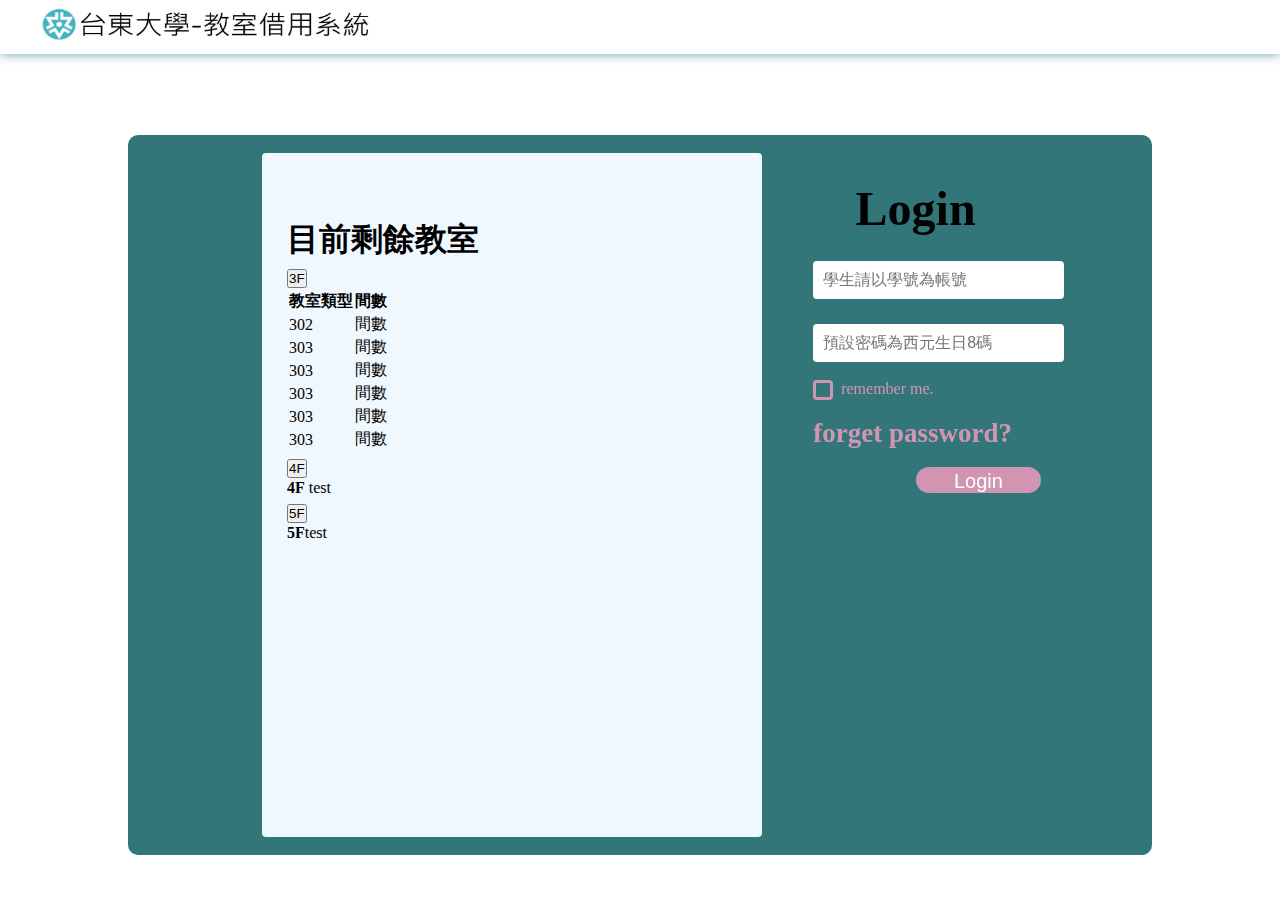
<file: index.html>
<!DOCTYPE html>
<html>
  <head>
    <meta charset="UTF-8">
    <meta name="viewport" content="width=device-width, initial-scale=1.0">
    <title>登入 |  教室借用系統</title>
    <link href="https://cdn.jsdelivr.net/npm/bootstrap@5.1.1/dist/css/bootstrap.min.css" rel="stylesheet" integrity="sha384-F3w7mX95PdgyTmZZMECAngseQB83DfGTowi0iMjiWaeVhAn4FJkqJByhZMI3AhiU" crossorigin="anonymous">
    <link href="a_top.css" rel="stylesheet">
    <link href="https://fonts.googleapis.com/css?family=Open+Sans" rel="stylesheet">
    <link href="https://maxcdn.bootstrapcdn.com/font-awesome/4.7.0/css/font-awesome.min.css" rel="stylesheet" integrity="sha384-wvfXpqpZZVQGK6TAh5PVlGOfQNHSoD2xbE+QkPxCAFlNEevoEH3Sl0sibVcOQVnN" crossorigin="anonymous">
    <link rel="stylesheet" href="index.css">
    <script src="https://cdn.jsdelivr.net/npm/@popperjs/core@2.10.1/dist/umd/popper.min.js" integrity="sha384-W8fXfP3gkOKtndU4JGtKDvXbO53Wy8SZCQHczT5FMiiqmQfUpWbYdTil/SxwZgAN" crossorigin="anonymous"></script>
    <script src="https://cdn.jsdelivr.net/npm/bootstrap@5.1.1/dist/js/bootstrap.min.js" integrity="sha384-skAcpIdS7UcVUC05LJ9Dxay8AXcDYfBJqt1CJ85S/CFujBsIzCIv+l9liuYLaMQ/" crossorigin="anonymous"></script>
  </head>
  <body style="background-color: white"> 
    <div class="nav">
        <ul class="nav__list">
          <li class="nav__listlogo">
            <a href="index.html"><img src="school_logo.jpg" alt=""></a>
          </li>
        </ul>
    </div>

    <div class="box-form" >
      <div class="left" style="width:500px; height:95%; background-color: aliceblue; border-radius: 4px;">
        <div class="overlay">
          <h1>目前剩餘教室</h1>
          <div class="accordion" id="floor">
            <!--3rd floor-->
            <div class="accordion-item">
              <h2 class="accordion-header" id="heading3F">
                <button class="accordion-button" type="button" data-bs-toggle="collapse" data-bs-target="#collapseOne" aria-expanded="true" aria-controls="collapseOne">
                  3F
                </button>
              </h2>
              <div id="collapseOne" class="accordion-collapse collapse show" aria-labelledby="heading3F" data-bs-parent="#floor">
                <div class="accordion-body">
                  <!--3F table-->
                  <table class="table">
                    <thead>
                      <tr>
                        <th scope="col">教室類型</th>
                        <th scope="col">間數</th>
                      </tr>
                    </thead>
                    <tbody>
                      <tr>
                        <td>302</td>
                        <td>間數</td>
                      </tr>
                      <tr>
                        <td>303</td>
                        <td>間數</td>
                      </tr>
                      <tr>
                        <td>303</td>
                        <td>間數</td>
                      </tr>
                      <tr>
                        <td>303</td>
                        <td>間數</td>
                      </tr>
                      <tr>
                        <td>303</td>
                        <td>間數</td>
                      </tr>
                      <tr>
                        <td>303</td>
                        <td>間數</td>
                      </tr>
                    </tbody>
                  </table>

                </div>
              </div>
            </div>
            <!--4th floor-->
            <div class="accordion-item">
              <h2 class="accordion-header" id="heading4F">
                <button class="accordion-button collapsed" type="button" data-bs-toggle="collapse" data-bs-target="#collapseTwo" aria-expanded="false" aria-controls="collapseTwo">
                  4F
                </button>
              </h2>
              <div id="collapseTwo" class="accordion-collapse collapse" aria-labelledby="heading4F" data-bs-parent="#floor">
                <div class="accordion-body">
                  <strong>4F</strong>  test
                </div>
              </div>
            </div>
            <!--5th floor-->
            <div class="accordion-item">
              <h2 class="accordion-header" id="heading5F">
                <button class="accordion-button collapsed" type="button" data-bs-toggle="collapse" data-bs-target="#collapseThree" aria-expanded="false" aria-controls="collapseThree">
                  5F
                </button>
              </h2>
              <div id="collapseThree" class="accordion-collapse collapse" aria-labelledby="heading5F" data-bs-parent="#floor">
                <div class="accordion-body">
                  <strong>5F</strong>test
                </div>
              </div>
            </div>
          </div>
        </div>
      </div>

      <div class="right" style="width:25%; height:100%">
        <h5>Login</h5>
        <div class="inputs">
          <input type="text" placeholder="學生請以學號為帳號">
          <br>
          <input type="password" placeholder="預設密碼為西元生日8碼">
        </div>
        <br>

        <div class="checkbox-container">
          <input type="checkbox" id="cb" style="background-color:#d195b3" >
          <label for="cb">remember me.</label>
        </div>
        <br>
        <h3 ><a href="forget.html"style="color:#d195b3">forget password?</a></h3>
        <br>

        <button><a href="homepage.html" style="color:white">Login</a></button>
      </div>
    </div>
  </body>
</html>
</file>
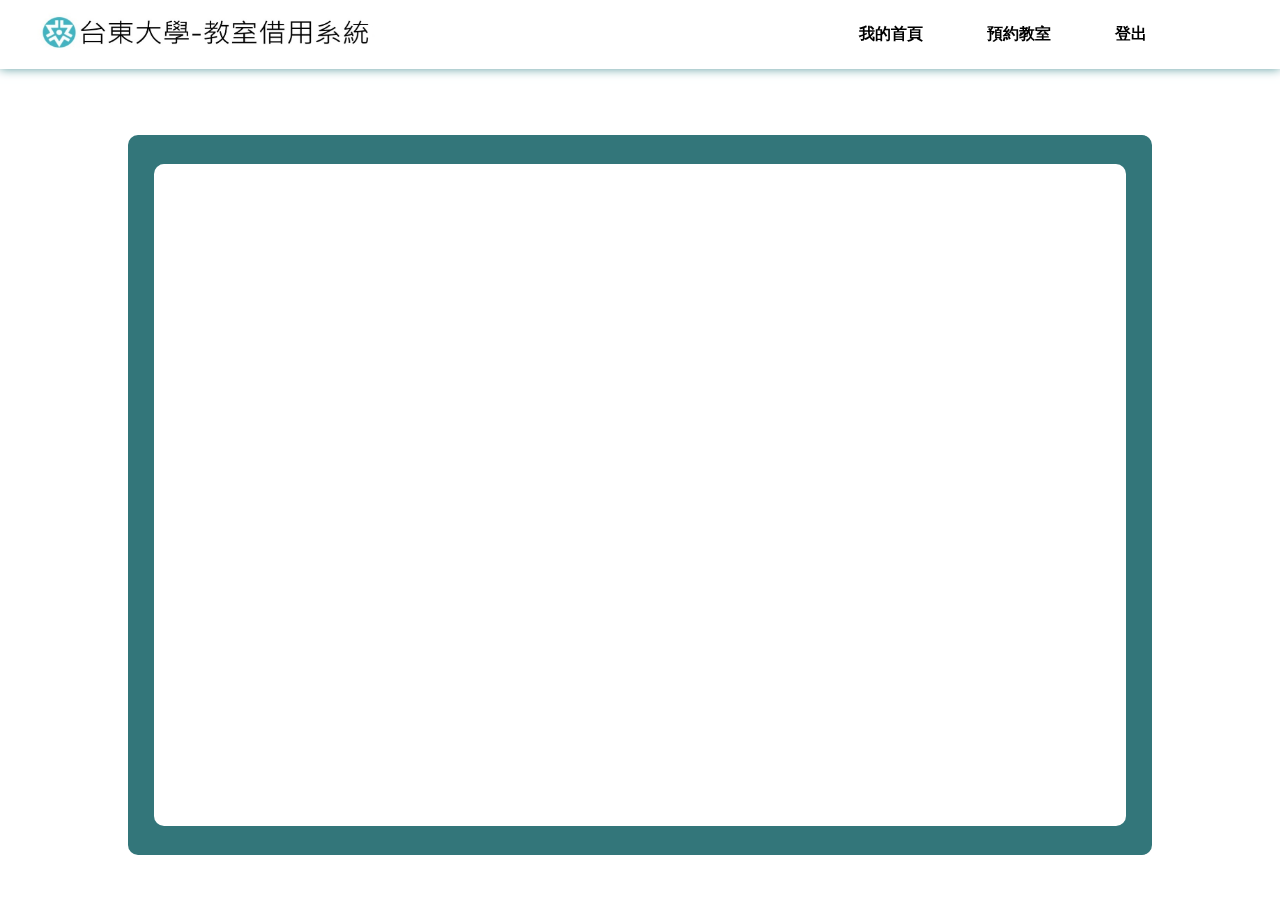
<file: apoimt.html>
<!DOCTYPE html>
<html>
  <head>
    <meta charset="UTF-8">
    <meta name="viewport" content="width=device-width, initial-scale=1.0">
    <title>登入 |  教室借用系統</title>
    <link href="a_top.css" rel="stylesheet">
    <link href="apoimt.css" rel="stylesheet">
    <!-- The style.css file allows you to change the look of your web pages.
         If you include the next line in all your web pages, they will all share the same look.
         This makes it easier to make new pages for your site. -->
    
  </head>
  <body style="background-color: white"> 
    <div class="nav">
        <ul class="nav__list">
          <li class="nav__listlogo">
            <a href="homepage.html"><img src="school_logo.jpg" alt=""></a>
          </li>

          <li class="nav__listitem">
            <a href="homepage.html" style="text-decoration:none;"><font color="black">我的首頁</font></a>
          </li>
          <li class="nav__listitem">
            <a href="apoimt.html" style="text-decoration:none;"><font color="black">預約教室</font></a>
          </li>
          <li class="nav__listitem">
            <a href="index.html" style="text-decoration:none;"><font color="black">登出</font></a>
          </li>
        </ul>
    </div>
    
    <div class="classroom">
      <svg>
        <path 
          d="M0 0
             H300"
          stroke="white"
        ></path>
      </svg>
    </div>
  </body>
</html>
</file>
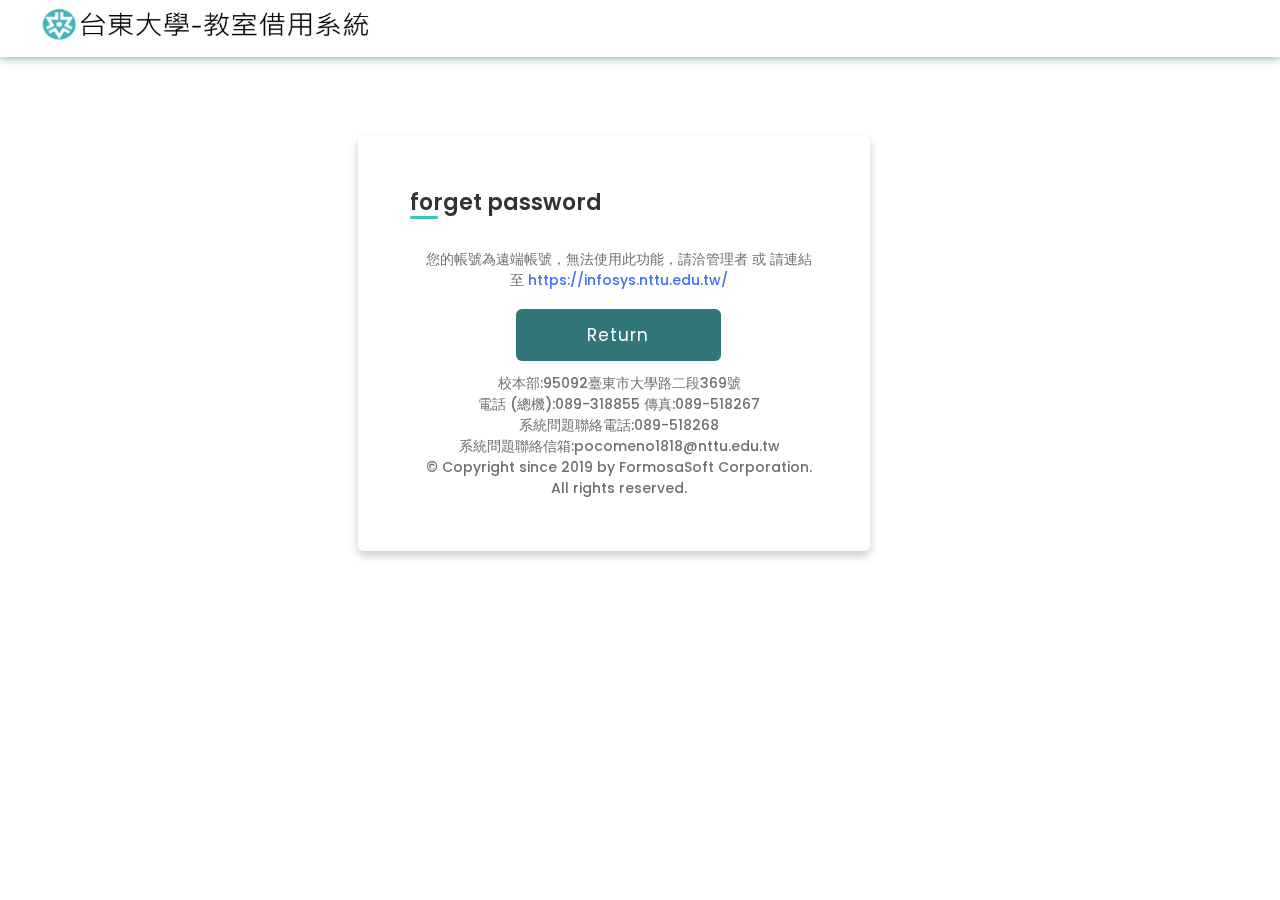
<file: forget.html>
<!DOCTYPE html>
<html>
  <head>
    <meta charset="UTF-8">
    <meta name="viewport" content="width=device-width, initial-scale=1.0">
    <title>登入 |  教室借用系統</title>
    <link href="a_top.css" rel="stylesheet">
    <link href="forget.css" rel="stylesheet">
    <!-- The style.css file allows you to change the look of your web pages.
         If you include the next line in all your web pages, they will all share the same look.
         This makes it easier to make new pages for your site. -->
    
  </head>
  <body style="background-color: white"> 
    <div class="nav">
        <ul class="nav__list">
          <li class="nav__listlogo">
            <a href="index.html"><img src="school_logo.jpg" alt=""></a>
          </li>
        </ul>
    </div>
    
    <div class="wrapper">
      <h2>forget password</h2>
      <form action="#">
        <h3 align="center">您的帳號為遠端帳號，無法使用此功能，請洽管理者 或 請連結至 <a href="https://infosys.nttu.edu.tw/">https://infosys.nttu.edu.tw/</a></h3>
        <button>
          <a href="index.html" style="color:white; text-decoration:none;">Return</a>
        </button>
        <br>
        <p align="center">校本部:95092臺東市大學路二段369號</p>
        <p align="center">電話 (總機):089-318855 傳真:089-518267</p>
        <p align="center">系統問題聯絡電話:089-518268</p>
        <p align="center">系統問題聯絡信箱:pocomeno1818@nttu.edu.tw</p>
        <p align="center">© Copyright since 2019 by FormosaSoft Corporation. All rights reserved.</p>
      </form>
    </div>
  </body>
</html>
</file>
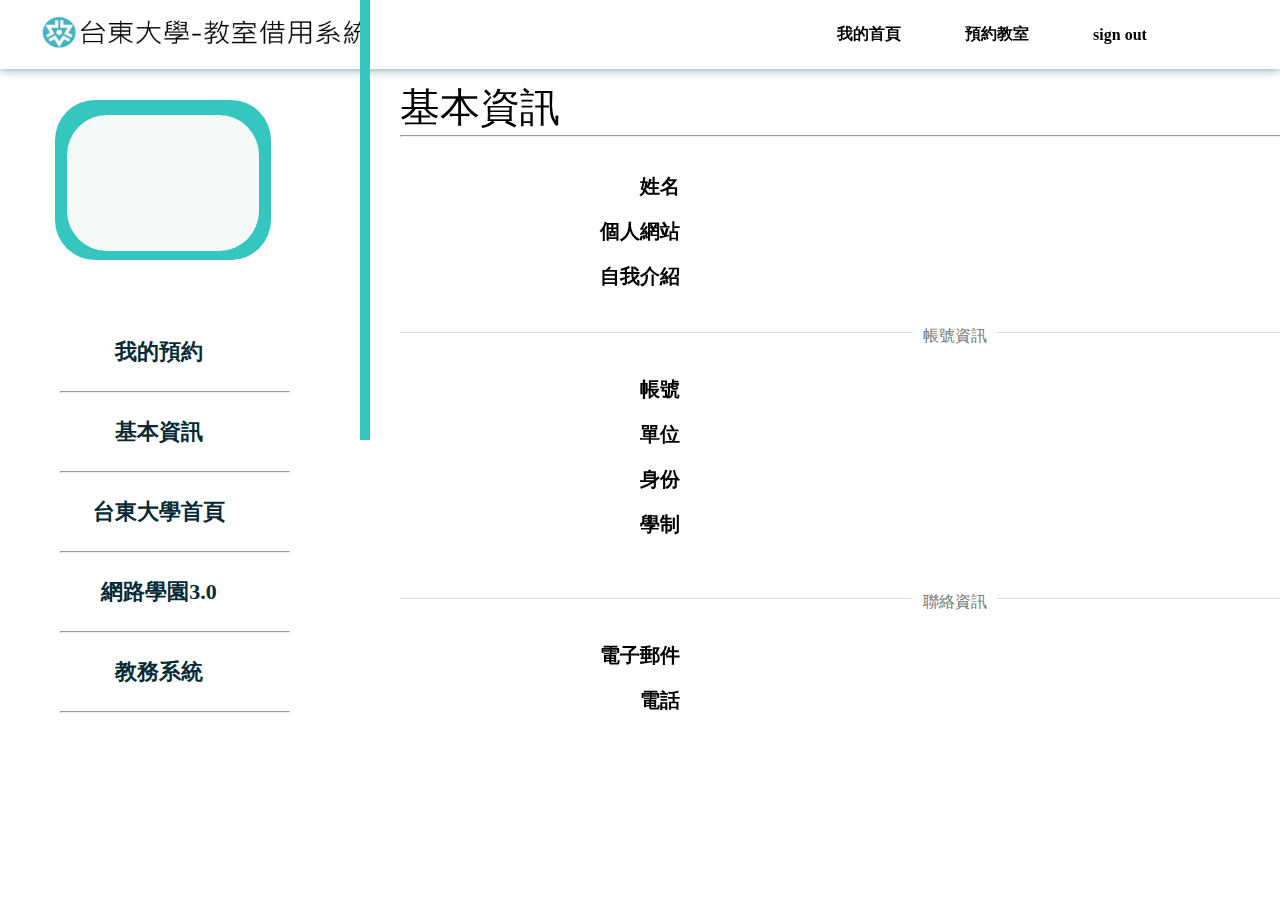
<file: homepage.html>
<!DOCTYPE html>
<html>
  <head>
    <meta charset="UTF-8">
    <meta name="viewport" content="width=device-width, initial-scale=1.0">
    <title>登入 |  教室借用系統</title>
    <link href="a_top.css" rel="stylesheet">
    <link href="a_left.css" rel="stylesheet">
    <link href="homepage.css" rel="stylesheet">
    <!-- The style.css file allows you to change the look of your web pages.
         If you include the next line in all your web pages, they will all share the same look.
         This makes it easier to make new pages for your site. -->
    
  </head>
  <body style="background-color: white"> 
    <div class="nav">
        <ul class="nav__list">
          <li class="nav__listlogo">
            <a href="homepage.html"><img src="school_logo.jpg" alt=""></a>
          </li>

          <li class="nav__listitem">
            <a href="homepage.html" style="text-decoration:none;"><font color="black">我的首頁</font></a>
          </li>
          <li class="nav__listitem">
            <font color="black">預約教室</font>
            <ul class="nav__listitemdrop">
              <center>
              <li><a href="apoimt_3F.html">3F</a></li>
              <li><a href="#">4F</a></li>
              <li><a href="#">5F</a></li>
              </center>
            </ul>
          </li>
          <li class="nav__listitem">
            <a href="index.html" style="text-decoration:none;"><font color="black">sign out</font></a>
          </li>
        </ul>
    </div>
    <center>
    <div class="headpicture">
        <div class="pict">
        </div>
    </div>
    </center>
    <div class="WordsUnder">
        <center>
        <div class="WordUndersitem">
          <a href="myReservation.html">&emsp;我的預約&emsp;</a>
          <br>
        </div>
        <hr>
        <div class="WordUndersitem">
            <a href="homepage.html">&emsp;基本資訊&emsp;</a>
            <br>
        </div>
        <hr>
        <div class="WordUndersitem">
            <a href="https://www.nttu.edu.tw/">&emsp;台東大學首頁&emsp;</a>
            <br>
        </div>
        <hr>
        <div class="WordUndersitem">
            <a href="https://eclass2.nttu.edu.tw/">&emsp;網路學園3.0&emsp;</a>
            <br>
        </div>
        <hr>
        <div class="WordUndersitem">
            <a href="https://infosys.nttu.edu.tw/">&emsp;教務系統&emsp;</a>
            <br>
        </div>
        <hr>
      </center>
      <div class="midline"></div>
    </div>

    <div class="rightData">
      <div class="bigWords">
        <a >基本資訊</a>
      </div>
      <hr>
      <br>
      <br>
      <div class="data">
          <b>&emsp;&emsp;姓名</b><br><br>
          <b>個人網站</b><br><br>
          <b>自我介紹</b><br><br>
      </div>
      <br>
      <div class="personal-mybuluo-head">
        <div class="personal-mybuluo-wording">帳號資訊</div>
        <div class="personal-border jmu-border-1px border-bottom"></div>
      </div>
      <br>
      <br>
      <div class="data">
        <b>&emsp;&emsp;帳號</b><br><br>
        <b>&emsp;&emsp;單位</b><br><br>
        <b>&emsp;&emsp;身份</b><br><br>
        <b>&emsp;&emsp;學制</b><br><br>
      </div>
      <br>
      <br>
      <div class="personal-mybuluo-head">
        <div class="personal-mybuluo-wording">聯絡資訊</div>
        <div class="personal-border jmu-border-1px border-bottom"></div>
      </div>
      <br>
      <br>
      <div class="data">
        <b>電子郵件</b><br><br>
        <b>&emsp;&emsp;電話</b><br><br>
      </div>
    </div>  
  </body>
</html>
</file>
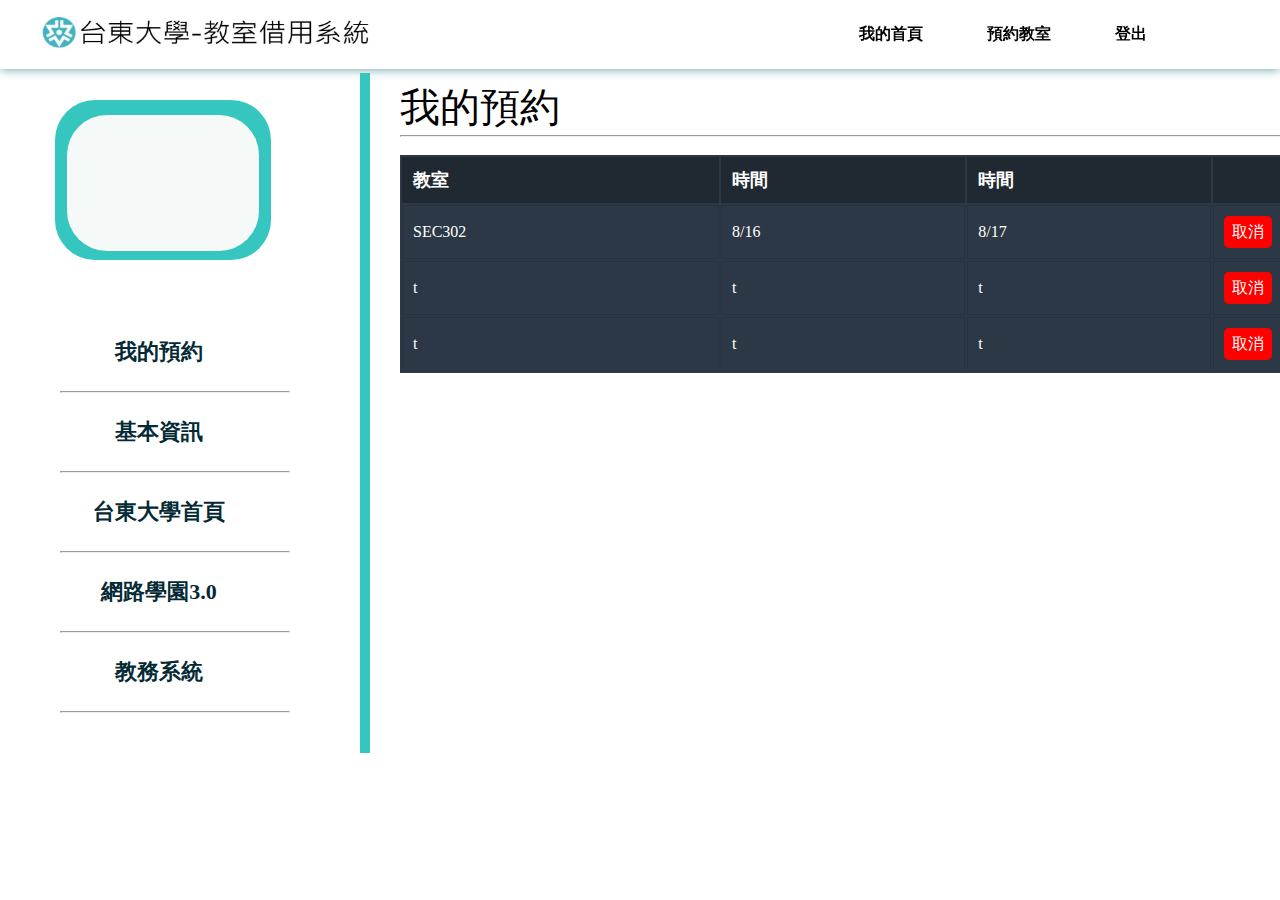
<file: myReservation.html>
<!DOCTYPE html>
<html>
  <head>
    <link rel="stylesheet" href="ReservationTable.css">
    <meta charset="UTF-8">
    <meta name="viewport" content="width=device-width, initial-scale=1.0">
    <title>登入 |  教室借用系統</title>
    <link href="a_top.css" rel="stylesheet">
    <link href="homepage.css" rel="stylesheet">
    <!-- The style.css file allows you to change the look of your web pages.
    If you include the next line in all your web pages, they will all share the same look.
    This makes it easier to make new pages for your site. -->
    <style>
        .headpicture{
            width: 216px;
            height: 160px;
            position:absolute;
            margin-top: 100px;
            margin-left: 55px;
            background-color: #35c7bf;
            border-radius: 40px;
        }
        .pict{
            margin-top: 15px;
            width: 192px;
            height: 136px;
            background-color: #f5f9f7;
            border-radius: 40px;
        }
        .WordsUnder{
            width: 230px;
            position:absolute;
            margin-top: 313px;
            margin-left: 60px;
            font-size: 22px;
        }
        .midline{
            width: 10px;
            height: 680px;
            background-color: #35c7bf;
            margin-left: 300px;
            top: -240px;
            position: absolute;
            z-index: 2;
        }
        .rightData{
            position:absolute;
            margin-left: 400px;
            width: 1110px;
            height: 500px;
            margin-top: 80px;
        }
        .bigWords{
            font-size: 40px;
        }
        .data b{
            font-size: 20px;
            margin-left: 200px;
        }
    </style>
  </head>
  <body style="background-color: white"> 
    <div class="nav">
        <ul class="nav__list">
          <li class="nav__listlogo">
            <a href="homepage.html"><img src="school_logo.jpg" alt=""></a>
          </li>

          <li class="nav__listitem">
            <a href="homepage.html" style="text-decoration:none;"><font color="black">我的首頁</font></a>
          </li>
          <li class="nav__listitem">
            <a href="apoimt.html" style="text-decoration:none;"><font color="black">預約教室</font></a>
          </li>
          <li class="nav__listitem">
            <a href="index.html" style="text-decoration:none;"><font color="black">登出</font></a>
          </li>
        </ul>
    </div>
    <center>
        <div class="headpicture">
            <div class="pict">
            </div>
        </div>
    </center>
        <div class="WordsUnder">
            <center>
            <div class="WordUndersitem">
              <a href="myReservation.html">&emsp;我的預約&emsp;</a>
              <br>
            </div>
            <hr>
            <div class="WordUndersitem">
                <a href="homepage.html">&emsp;基本資訊&emsp;</a>
                <br>
            </div>
            <hr>
            <div class="WordUndersitem">
                <a href="https://www.nttu.edu.tw/">&emsp;台東大學首頁&emsp;</a>
                <br>
            </div>
            <hr>
            <div class="WordUndersitem">
                <a href="https://eclass2.nttu.edu.tw/">&emsp;網路學園3.0&emsp;</a>
                <br>
            </div>
            <hr>
            <div class="WordUndersitem">
                <a href="https://infosys.nttu.edu.tw/">&emsp;教務系統&emsp;</a>
                <br>
            </div>
            <hr>
        </center>
      <div class="midline"></div>
      </div>
      <div class="rightData">
          <div class="bigWords">
            <a >我的預約</a>
          </div>
          <hr>
          <br>
          <main>
            <table>
              <thead>
                <tr>
                  <th>教室</th>
                  <th>時間</th>
                  <th>時間</th>
                  <th></th>
                </tr>
              </thead>
              <tbody>
                <tr>
                  <td>SEC302</td>
                  <td>8/16</td>
                  <td>8/17</td>
                  <td><a class='button' href='#'>取消</a></td>
                </tr>
                <tr>
                  <td>t</td>
                  <td>t</td>
                  <td>t</td>
                  <td><a class='button' href='#'>取消</a></td>
                </tr>
                <tr>
                  <td>t</td>
                  <td>t</td>
                  <td>t</td>
                  <td><a class='button' href='#'>取消</a></td>
                </tr>
              </tbody>
            </table>
          </main>
  </body>
</html>
</file>
<file: a_top.css>
*,
*::before,
*::after {
  box-sizing: border-box;
  margin: 0;
  padding: 0;
}
<!--讓上方沒空隙 下面則是畫線-->

body {
  font-family: Montserrat, sans-serif;
}


.nav {
  position: fixed;
  width: 100vw;
  box-shadow: 0 0 10px #5e9da0;
  z-index: 1;

}
.nav__list {
    display: flex;
    justify-content: flex-end;
    align-items: center;
    gap: 2rem;
    margin: 0 2rem;
}
.nav__listlogo img{
    width:350px;
    height:50px;
    border-radius: 10px;
}
 .nav__listlogo {
      list-style: none;
      margin-right: auto;
      cursor: pointer;
}


.nav__listitem {
    list-style: none;
    font-weight: bold;
    position: relative;
    left: -7%;
    padding: 1.5rem 1rem;
    cursor: pointer;
    
}
.nav__listitem a{
  text-decoration: none;
  color: black;
}
.nav__listitem::after {
  content: "";
  width: 0;
  height: 0.3rem;
  border-radius: radius 0.2rem;
  position: absolute;
  left: 1rem;
  bottom: 0.8rem;
  background-color: #33767a;
  transition: width 200ms ease-in;
}

.nav__listitem:hover::after,
.nav__listitem:focus::after {
  width: 80%;
}

.nav__listitem:hover ul,
.nav__listitem:focus ul {
  opacity: 1;
  visibility: visible;
}
.nav__listitemdrop {
  position: absolute;
  top: 3rem;
  left: 2rem;
  /*box-shadow: 0 0 10px #e1e5ee;*/
  border-radius:radius 0.2rem;
  width: 5rem;
  padding: 1rem;
  display: flex;
  flex-direction: column;
  gap: 0.5rem;
  opacity: 0;
  visibility: hidden;
  transition: opacity 200ms ease-in-out;
}
.nav__listitemdrop li {
  list-style: none;
  padding: 0.5rem 0.7rem;
  border-radius: radius 0.2rem;
  box-shadow: 0 0 10px #e1e5ee;
  margin-top: -1px;
  font-size: 20px;
  transition: background-color 200ms ease-in-out;
  
  background-color: #33767a;
  position: relative;
  overflow: hidden;   
}
.nav__listitemdrop a{
text-decoration: none;
color: rgb(0, 0, 0);
}
.nav__listitemdrop li a:hover,
.nav__listitemdrop li a:focus {
  color: #f06292;
}

-------------------控制斜斜------------------------------
/* Odd stuff */
.nav__listitemdrop > li:nth-child(odd){
  transform: skewX(-25deg) translateX(0);
}

.nav__listitemdrop > li:nth-child(odd) > a {
  transform: skewX(25deg);
}

.nav__listitemdrop > li:nth-child(odd)::after {
  right: -50%;
  transform: skewX(-25deg) rotate(3deg);
}       

/* Even stuff */
.nav__listitemdrop > li:nth-child(even){
  transform: skewX(25deg) translateX(0);
}

.nav__listitemdrop > li:nth-child(even) > a {
  transform: skewX(-25deg);
}

.nav__listitemdropu > li:nth-child(even)::after {
  left: -50%;
  transform: skewX(25deg) rotate(3deg);
}

/* Show dropdown */
.nav__listitemdrop,
.nav__listitemdrop li {
  opacity: 0;
  visibility: hidden;     
}

.nav__listitemdrop li {
  transition: .2s ease transform;
}

.nav__list > li:hover .nav__listitemdrop,
.nav__list > li:hover .nav__listitemdrop li {
  opacity: 1;
  visibility: visible;
}   

.nav__list > li:hover .nav__listitemdrop li:nth-child(even){
  transform: skewX(25deg) translateX(15px);     
}

.nav__list > li:hover .nav__listitemdrop li:nth-child(odd){
  transform: skewX(-25deg) translateX(-15px);     
}
</file>
<file: index.css>
.box-form {
    margin: 15vh 10%;
    width: 80% ;
    height: 80%;
    position: fixed;
    background-color: #33767a;
    border-radius: 10px;
    display: flex;
    justify-content:center;
    align-items: center;
}
a{
	text-decoration:none;
}



-----------------------------------------------------------
.box-form .left {
    background-size: cover;
    background-repeat: no-repeat;
    overflow: hidden;
}
.box-form .left .overlay {
  padding: 5%;
  width: 90%;
  height: 100%;
  overflow: auto;
  box-sizing: border-box;
}
.box-form .left .overlay h1 {
  margin-top: 10%;
 
}

.box-form .left .overlay .accordion .collapseOne {
  display: none;
}

---------------------帳密---------------------------------

.box-form .right .space {
  padding: 10px 100px 100px 105px;
  width: 50%;
  height: 90%;
  overflow: hidden;
  box-sizing: border-box;
}


.box-form .right h5 { /*標題*/
    font-size: 300%;
    /*margin-bottom: 25px;*/
    margin-top: 18%;
    margin-left: 20%;
	text-align: center;
  color: #020202;
}
.box-form .right h3 { /*forget password?*/
  overflow: hidden;
  font-size: 3vh;
  margin-left: 20%;
}
.box-form .right input { /*帳號密碼*/
  width: 98%;
  overflow: hidden;
  margin-left: 20%;
  border-radius: 4px;
  padding: 10px;
  margin-top: 25px;
  font-size: 16px;
  border: none;
  outline: none;
}
---------------------check-point------------------------------
* {
  box-sizing: border-box;
}

.checkbox-container {
  display: flex;
  align-items: center;
  margin-left: 20%;
}
.checkbox-container label { /*remember me.字體顏色*/
  cursor: pointer;
  display: flex;
  color:#d195b3;
}

.checkbox-container input[type='checkbox'] {
  cursor: pointer;
  opacity: 0;
  position: absolute;
}

.checkbox-container label::before { /*remember me.框框顏色*/
  content: '';
  width: 1.25em;
  height: 1.25em;
  border-radius: 4px;
  margin-right: .5em;
  border: 3px solid #d195b3;
}
.checkbox-container label:hover::before,
.checkbox-container input[type='checkbox']:hover + label::before {
    background-color: #33767a;
    
}
.checkbox-container input[type='checkbox']:checked + label::before {/*remember me.打勾顏色*/
  content: '\002714'; 
  background-color: #fff;
  display: flex;
  justify-content: center;
  align-items: center;
}

.box-form .right button { /*login button*/
  color: #fff;
  margin-left: 60%;
  margin-bottom: 10%;
  overflow: hidden;
  font-size: 20px;
  padding: 1% 15% 0 15%;
  border-radius: 50px;
  display: inline-block;
  border: 0;
  outline: 0;
  background-color: #d195b3;
}
</file>
<file: apoimt.css>
* {
    font-family: 'Fjalla One'; }

.classroom {
    margin: 15vh 10%;
    width: 80% ;
    height: 80%;
    position: fixed;
    background-color: #33767a;
    border-radius: 10px;
    display: flex;
    justify-content:center;
    align-items: center;
}
  
svg {
    background-color:white;
    height: 92%; 
    width: 95%;
    border-radius: 10px;
}
</file>
<file: forget.css>
@import url('https://fonts.googleapis.com/css?family=Poppins:400,500,600,700&display=swap');
*{
  margin: 0;
  padding: 0;
  box-sizing: border-box;
  font-family: 'Poppins', sans-serif;
}

.wrapper{
  margin: 15vh ;
  margin-left: 28%;
  position: fixed;
  max-width: 40%;
  width: 100%;
  background: #fff;
  padding: 4%;
  border-radius: 6px;
  box-shadow: 0 5px 10px rgba(0,0,0,0.2);
}
.wrapper h2{
  position: relative;
  font-size: 22px;
  font-weight: 600;
  color: #333;
}
.wrapper h2::before{
  content: '';
  position: absolute;
  left: 0;
  bottom: 0;
  height: 3px;
  width: 28px;
  border-radius: 12px;
  background: #35c7bf;
}
.wrapper form{
  margin-top: 30px;
}


/*form .policy{
  display: flex;
  align-items: center;
}*/
form h3{
  color: #707070;
  font-size: 14px;
  font-weight: 500;
  margin-left: 10px;
}
form  h3 a{
    color: #4070f4;
    text-decoration: none;
  }
  form  h3 a:hover{
    color: #3e9296;
  }
.wrapper button {
  color: #fff;
  letter-spacing: 1px;
  border: none;
  height: 52px;
  width: 50%;
  margin: 18px 3% 3% 26%;
  background: #33767a;
  cursor: pointer;
  outline: none;
  padding: 0 15px;
  font-size: 17px;
  font-weight: 400;
  border-radius: 6px;
  transition: all 0.3s ease;
}
.wrapper button:hover{
  background: #3e9296;
}
form p {
    color: #707070;
    font-size: 14px;
    font-weight: 500;
    margin-left: 10px;
  }
</file>
<file: a_left.css>
.headpicture{
    width: 216px;
    height: 160px;
    position:fixed;
    margin-top: 100px;
    margin-left: 55px;
    background-color: #35c7bf;
    border-radius: 40px;
}
.pict{
    margin-top: 15px;
    width: 192px;
    height: 136px;
    background-color: #f5f9f7;
    border-radius: 40px;
}
.WordsUnder{
    width: 230px;
    position:absolute;
    margin-top: 313px;
    margin-left: 60px;
    font-size: 22px;
}
.WordUndersitem {
    list-style: none;
    font-weight: bold;
    position: relative;
    left: -7%;
    padding: 1.5rem 1rem;
    cursor: pointer;
    
}

.WordUndersitem a{
  text-decoration: none;
  color: rgb(4, 42, 53);
}
.WordUndersitem::after {
  content: "";
  width: 0;
  height: 0.3rem;
  border-radius: radius 0.2rem;
  position: absolute;
  left: 4rem;
  bottom: 0.8rem;
  background-color: #33767a;
  transition: width 200ms ease-in;
}

.WordUndersitem:hover::after,
.WordUndersitem:focus::after {
  width: 45%;
}

.WordUndersitem:hover ul,
.WordUndersitem:focus ul {
  opacity: 1;
  visibility: visible;
}
.midline{
  width: 10px;
  height: 680px;
  background-color: #35c7bf;
  margin-left: 300px;
  top: -240px;
  position: fixed;
  z-index: 2;
}
.rightData{
  position:absolute;
  margin-left: 400px;
  width: 1110px;
  height: 500px;
  margin-top: 80px;
}
.bigWords{
  font-size: 40px;
}
.data b{
  font-size: 20px;
  margin-left: 200px;
}
</file>
<file: homepage.css>
.wds a:hover{
    background-color: rgb(67, 199, 199);
    border-radius: 10px;
    color: rgb(255, 255, 255);
}
.personal-mybuluo-head {
    height: 14px;
    position: relative;
}
.personal-mybuluo-wording {
    position: absolute;
    top: 0;
    z-index: 2;
    left: 50%;
    background-color: #fff;
    color: #777;
    text-align: center;
    -webkit-transform: translate(-50%,0);
    transform: translate(-50%,0);
    padding: 0 10px;
}
.personal-border {
    position: absolute;
    top: -7px;
    left: 0;
    width: 100%;
    height: 14px;
    z-index: 1;
}
.jmu-border-1px {
    position: relative;
}
.jmu-border-1px.border-bottom:after {
    border-bottom: 1px solid #dedfe0;
}
@media only screen and (-webkit-min-device-pixel-ratio: 2){
    .jmu-border-1px::after{
        right: -100%;
        bottom: -100%;
        -webkit-transform: scale(0.5);
    }
}
.jmu-border-1px::after {
    display: block;
    content: '';
    position: absolute;
    top: 0;
    right: 0;
    bottom: 0;
    left: 0;
    -webkit-transform-origin: 0 0;
    -webkit-transform: scale(1);
    pointer-events: none;
}
.rightData{
    position:absolute;
    margin-left: 400px;
    width: 1110px;
    height: 500px;
    margin-top: 80px;
  }
  .bigWords{
    font-size: 40px;
  }
  .data b{
    font-size: 20px;
    margin-left: 200px;
  }
  
.WordUndersitem {
    list-style: none;
    font-weight: bold;
    position: relative;
    left: -7%;
    padding: 1.5rem 1rem;
    cursor: pointer;
    
}

.WordUndersitem a{
  text-decoration: none;
  color: rgb(4, 42, 53);
}
.WordUndersitem::after {
  content: "";
  width: 0;
  height: 0.3rem;
  border-radius: radius 0.2rem;
  position: absolute;
  left: 4rem;
  bottom: 0.8rem;
  background-color: #33767a;
  transition: width 200ms ease-in;
}

.WordUndersitem:hover::after,
.WordUndersitem:focus::after {
  width: 45%;
}

.WordUndersitem:hover ul,
.WordUndersitem:focus ul {
  opacity: 1;
  visibility: visible;
}
</file>
<file: ReservationTable.css>
p {
  text-align: center;
  margin: 20px 0 60px;
}
main {
  background-color: #2C3845;
}
h1 {
  text-align: center;
  font-weight: 300;
}
table {
  width: 100%;
  color:white;
  display: table;
}
thead {
  display:able-header-group;
}
tr {
  display: table-row;
  padding-bottom: 10px;
}
tr:hover{
  background-color: #1f2833;
}
tbody{
  display: table-row-group;
}
td {
  border: 1px solid #28333f;
  text-align: left;
  padding: 10px 10px 0;
}
td, th {
  padding: 10px;
  display: table-cell;
}
th {
  text-align: left;
  font-size:18px;
  font-weight: 700;
}
thead th {
  background-color: #202932;
  color: #fff;
  border: 1px solid #202932;
}
.button {
  line-height: 1;
  display: inline-block;
  font-size: 1rem;
  text-decoration: none;
  border-radius: 5px;
  color: #fff;
  padding: 8px;
  background-color: red;
}
</file>
